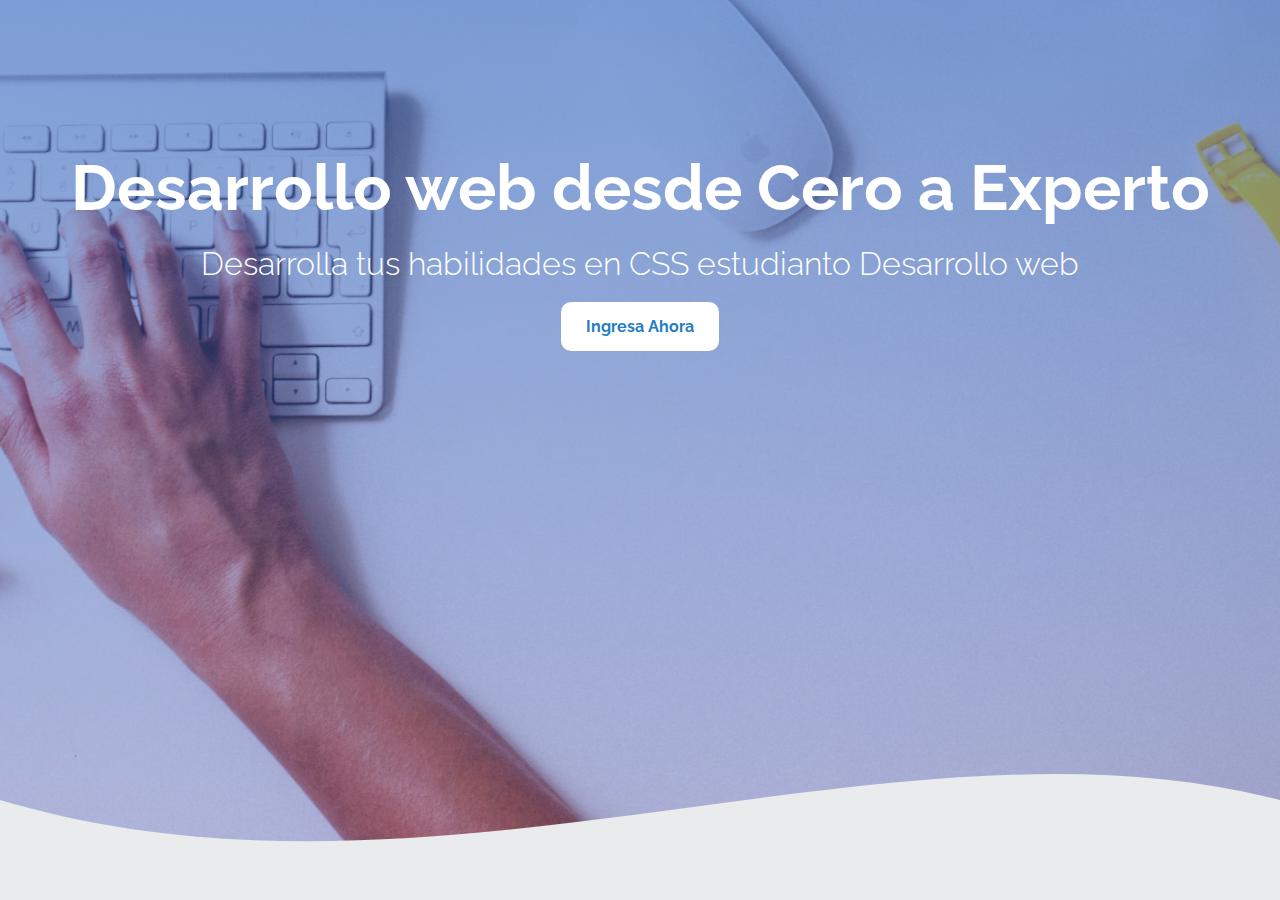
<file: index.html>
<!DOCTYPE html>
<html lang="en">
<head>
    <meta charset="UTF-8">
    <meta name="viewport" content="width=device-width, initial-scale=1.0">
    <link rel="stylesheet" href="css/styles.css">
    <title>Document</title>
</head>
<body>
    <header class="hero">
        <div class="container-text">
            <h1 class="hero__title">Desarrollo web desde Cero a Experto</h1>
            <p class="hero__copy">Desarrolla tus habilidades en CSS estudianto Desarrollo web</p>
            <a href="#" class="hero__cta">Ingresa Ahora</a>
        </div>

        <div class="wave__hero" style="height: 150px; overflow: hidden;" ><svg viewBox="0 0 500 150" preserveAspectRatio="none" style="height: 100%; width: 100%;"><path d="M-0.00,50.10 C170.80,180.70 349.20,-50.10 500.00,50.10 L500.00,150.33 L-0.00,150.33 Z" style="stroke: none; fill: rgb(233, 235, 236);"></path></svg></div>
    </header>
</body>
</html>
</file>
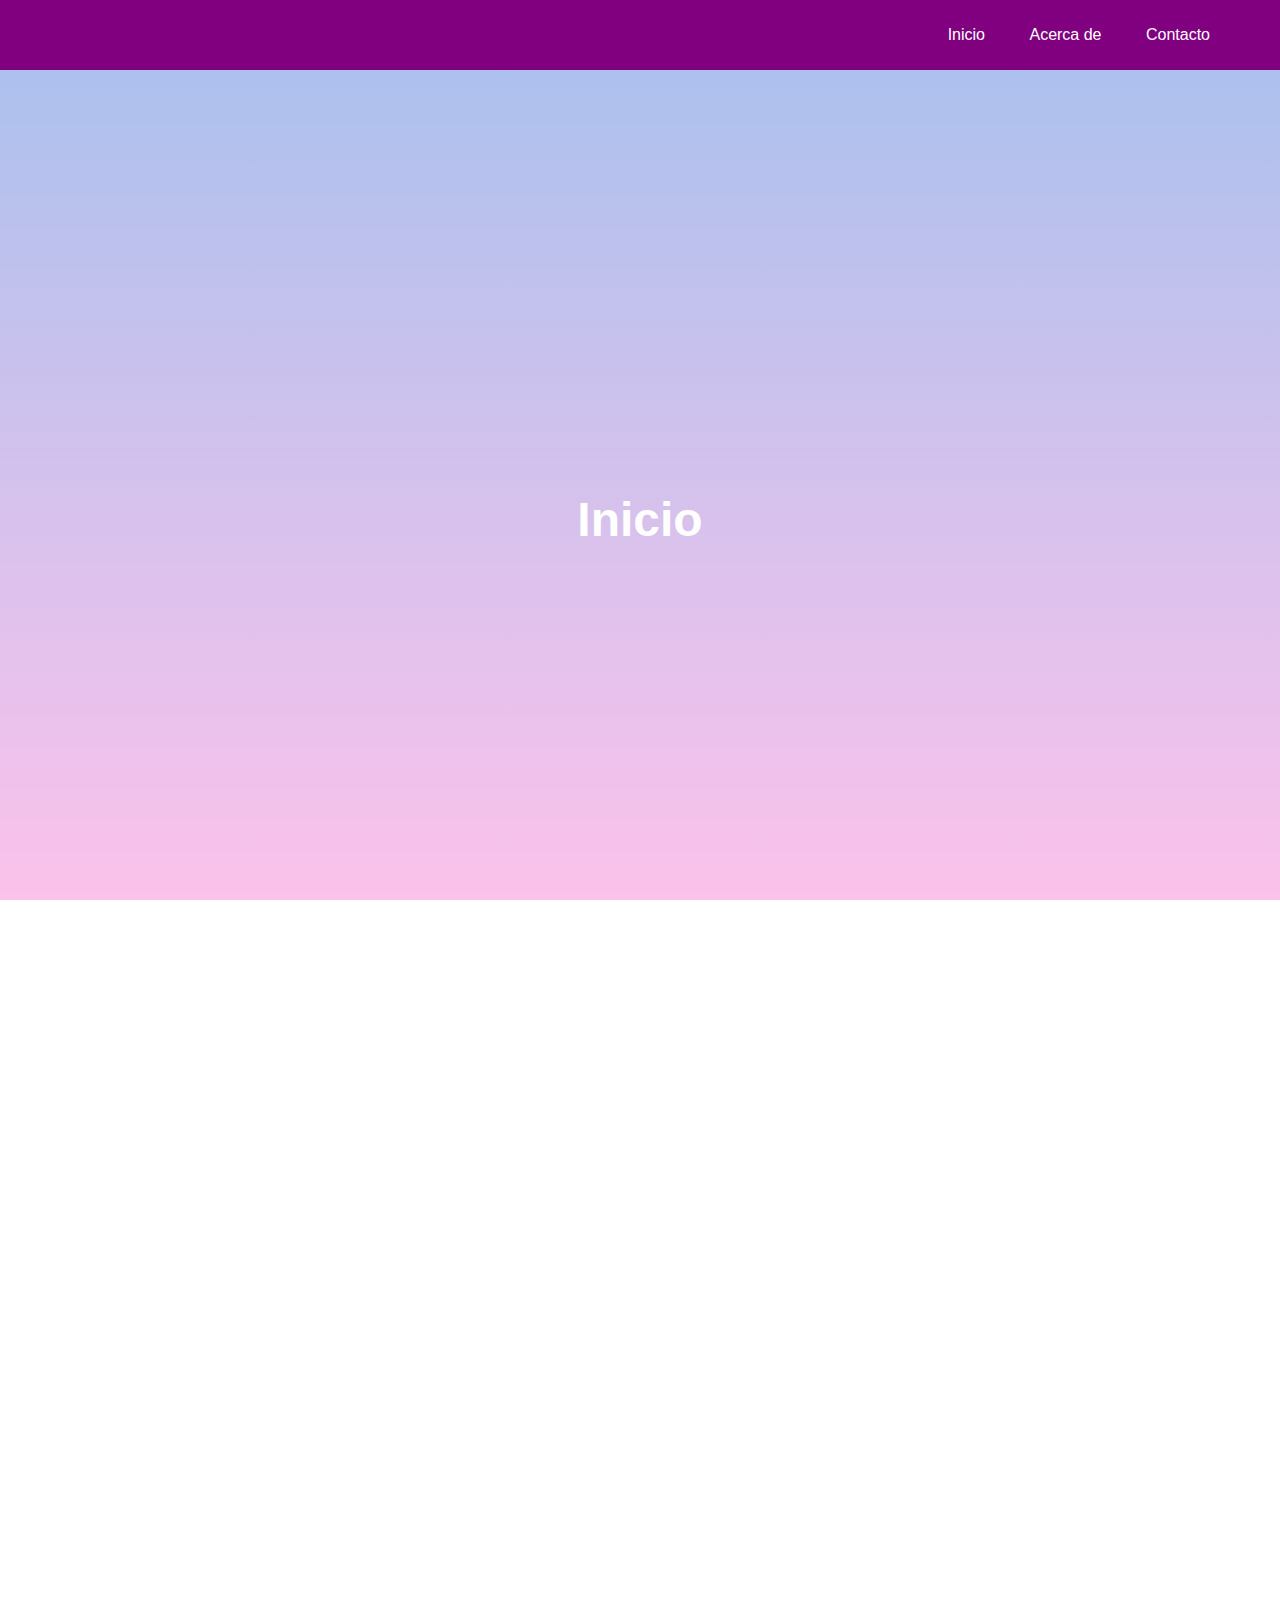
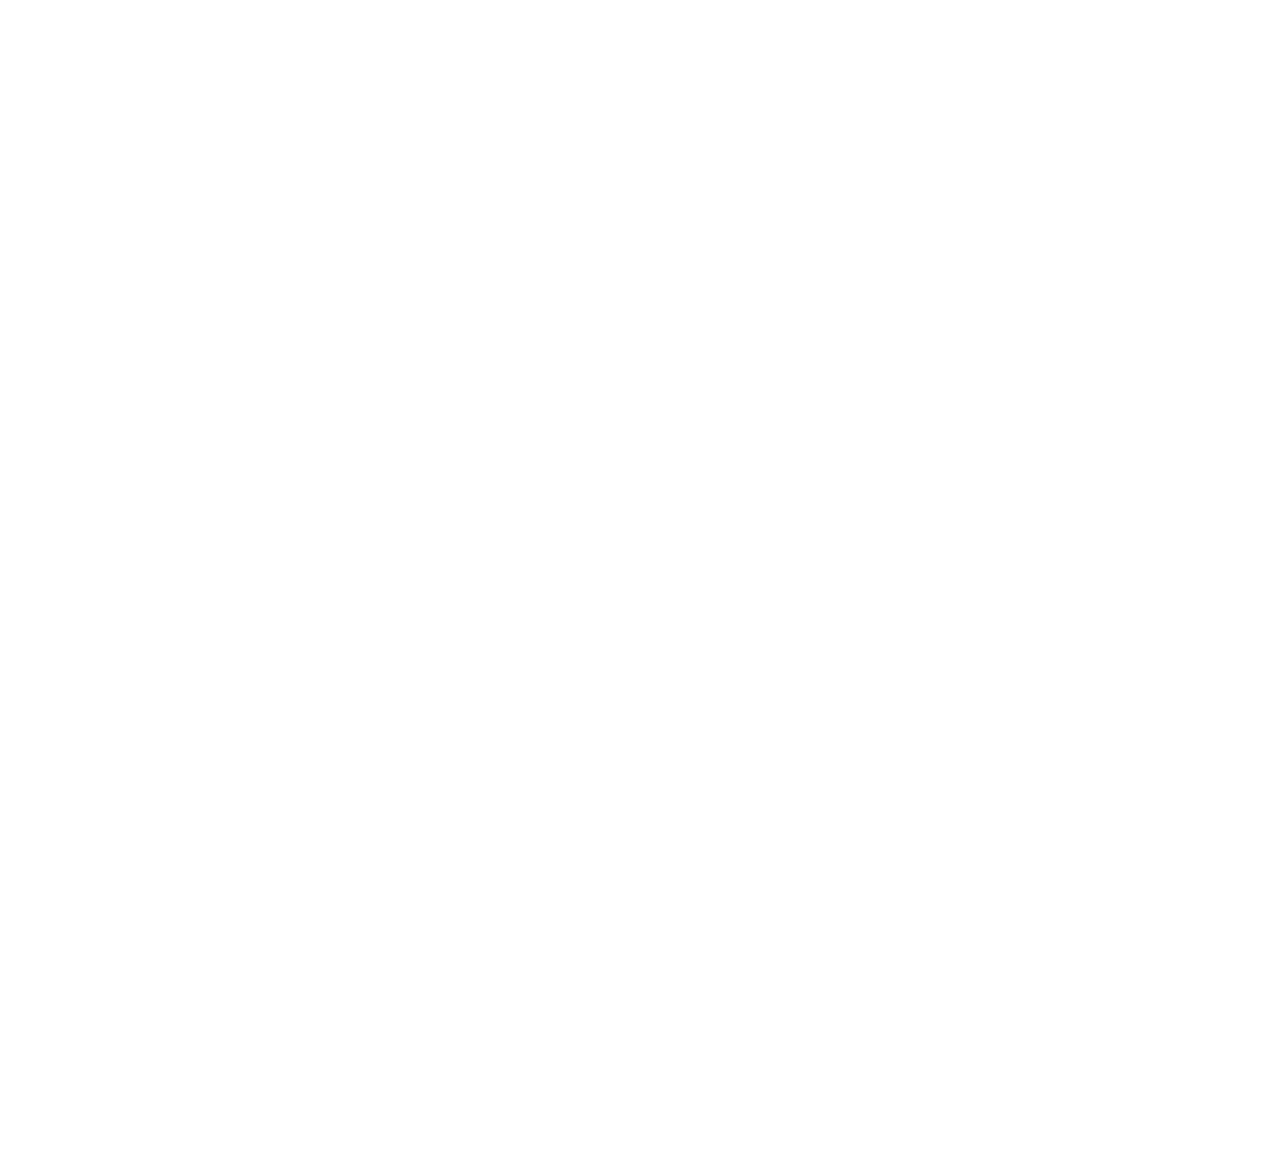
<file: menu.html>
<!DOCTYPE html>
<html lang="en">
<head>
    <meta charset="UTF-8">
    <meta name="viewport" content="width=device-width, initial-scale=1.0">
    <link rel="stylesheet" href="css/menu.css">
    <title>Document</title>
</head>
<body>
    <nav class="nav">
        <a href="#inicio" class="enlaces">Inicio</a>
        <a href="#acercade" class="enlaces">Acerca de</a>
        <a href="#contacto" class="enlaces">Contacto</a>
    </nav>

    <section class="section" id="inicio">
        <h2 class="title">Inicio</h2>
    </section>

    <section class="section" id="acercade">
        <h2 class="title">Acerca de</h2>
    </section>

    <section class="section" id="contacto">
        <h2 class="title">Contacto</h2>
    </section>
    
    
</body>
</html>
</file>
<file: css/styles.css>
@import url('https://fonts.googleapis.com/css2?family=Raleway:ital,wght@0,100..900;1,100..900&family=Roboto:ital,wght@0,100;0,300;0,400;0,500;0,700;0,900;1,100;1,300;1,400;1,500;1,700;1,900&display=swap');

*{
    margin: 0;
    padding: 0;
    box-sizing: border-box;
}
body{
    font-family: "Raleway", sans-serif;
}

.hero{
    height: 100vh;
    background-image: linear-gradient(180deg,#275dc292 0%,#1d20b642 100%),url("../images/work.jpg");
    background-position: center;
    background-size: cover;
    padding-top: .1px;
    color: #fff;
    position: relative;
}
.container-text{
    text-align: center;
    margin-top: 150px;
}
.hero__title{
    font-size: 4rem;
}
.hero__copy{
    font-size: 2rem;
    font-weight: 300;
    margin: 20px 0 ;

}
.hero__cta{
    display: inline-block;
    background-color: #fff;
    text-decoration: none;
    color: #257dc2;
    padding: 15px 25px;
    border-radius: 10px;
    font-weight: bold;
}
.hero__cta:hover{
    background-color: #257dc2;
    color: #fff;
}
.wave__hero{
    position: absolute;
    bottom: 0;
    left: 0;
    width: 100%;

}
</file>
<file: css/menu.css>
*{
    margin: 0;
    padding: 0;
    box-sizing: border-box;
    scroll-behavior: smooth;
}
body{
    font-family: Arial, Helvetica, sans-serif;
}
.nav{
    background-color: purple;
    height: 70px;
    padding: 0 50px;
    text-align: right;
    position: fixed;
    top: 0;
    width: 100%;
}
.enlaces{
    display: inline-block;
    color: #fff;
    text-decoration: none;
    line-height: 70px;
    padding: 0 20px;

}
.enlaces:hover{
    background-color: #fff;
    color: blueviolet;
}
.section{
    height: 100vh;
    background-attachment: fixed;
}
.title{
    font-size: 3rem;
    color: #fff;
    text-align: center;
    line-height: 100vh;
}
.section:nth-of-type(1){
    margin-top: 70px;
    background-image: linear-gradient(to top, #fbc2eb 0%, #a6c1ee 100%);
}
.section:nth-of-type(2){
    background-image: linear-gradient(120deg, #89f7fe 0%, #66a6ff 100%);
}
.section:nth-of-type(3){
    background-image: linear-gradient(135deg, #667eea 0%, #764ba2 100%);
}
</file>
